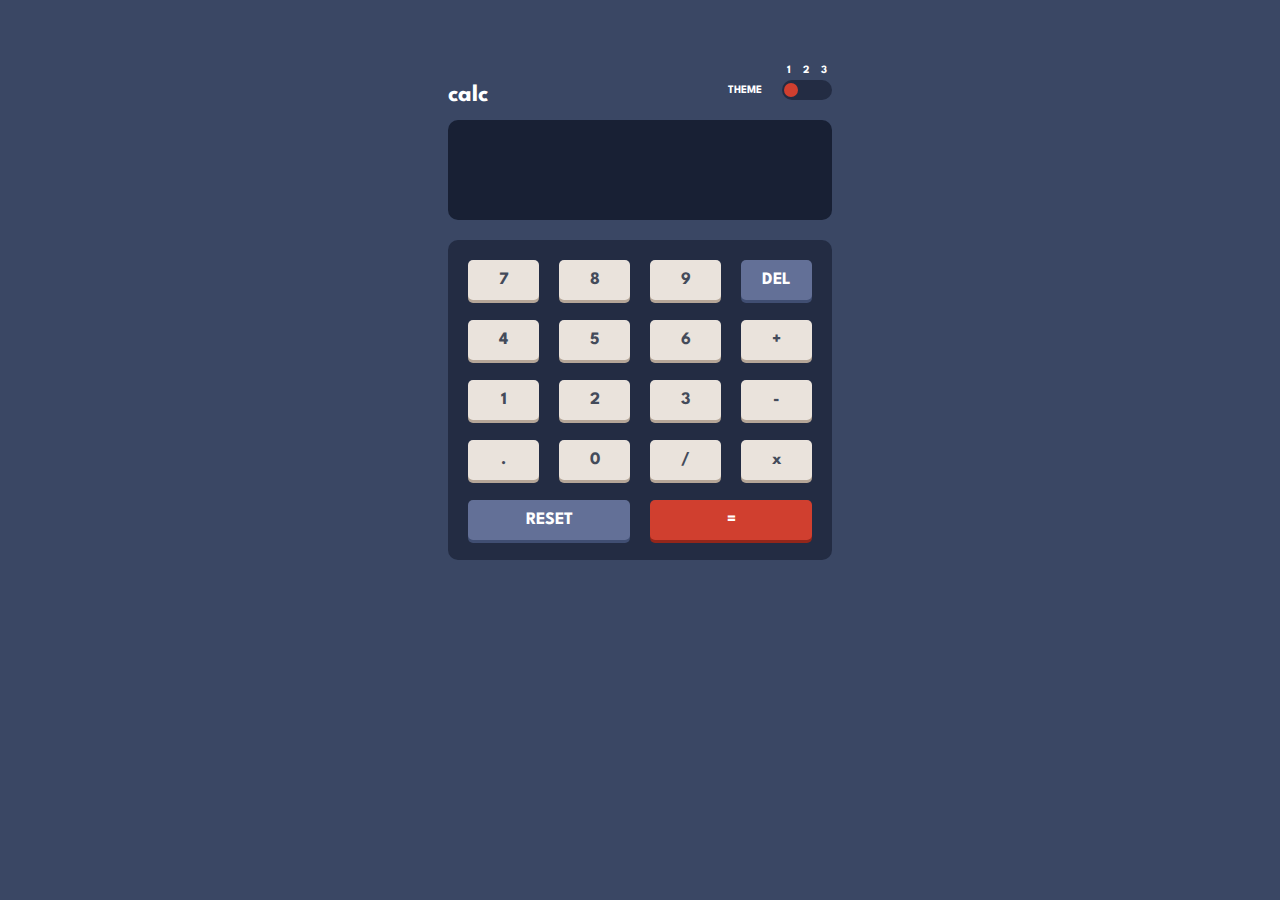
<file: index.html>
<!DOCTYPE html>
<html lang="en">
<head>
  <meta charset="UTF-8">
  <meta name="viewport" content="width=device-width, initial-scale=1.0"> <!-- displays site properly based on user's device -->
  <title>Frontend Mentor | Calculator app</title>
  <link rel="preconnect" href="https://fonts.googleapis.com">
<link rel="preconnect" href="https://fonts.gstatic.com" crossorigin>
<link href="https://fonts.googleapis.com/css2?family=Spartan:wght@100;200;300;400;500;600;700;800;900&display=swap" rel="stylesheet">
<link rel="stylesheet" href="Calculator.css">
</head>
<body>
    <div class="calculator">
        <div class="title-line">
            <h1>calc</h1>
            <div class="theme">
                <div class="numbers">
                    <p>1</p>
                    <p>2</p>
                    <p>3</p>
                </div>
                <div>
                    <h1>THEME</h1>
                    <div class="bar" id="bar">
                        <div class="circle" id="circle"></div>
                    </div>
                </div>
            </div>
        </div>
        <div class="screen">
            <div id="value"></div>
            <div id="result"></div>
        </div>
        <div class="buttons">
            <button class="number">7</button>
            <button class="number">8</button>
            <button class="number">9</button>
            <button class="del">DEL</button>
            <button class="number">4</button>
            <button class="number">5</button>
            <button class="number">6</button>
            <button class="operator">+</button>
            <button class="number">1</button>
            <button class="number">2</button>
            <button class="number">3</button>
            <button class="operator">-</button>
            <button class="dot">.</button>
            <button class="number">0</button>
            <button class="operator">/</button>
            <button class="operator">x</button>
            <button class="reset">RESET</button>
            <button class="equal">=</button>
        </div>
    </div>
    <script src="Calculator.js"></script>
</body>
</html>
</file>
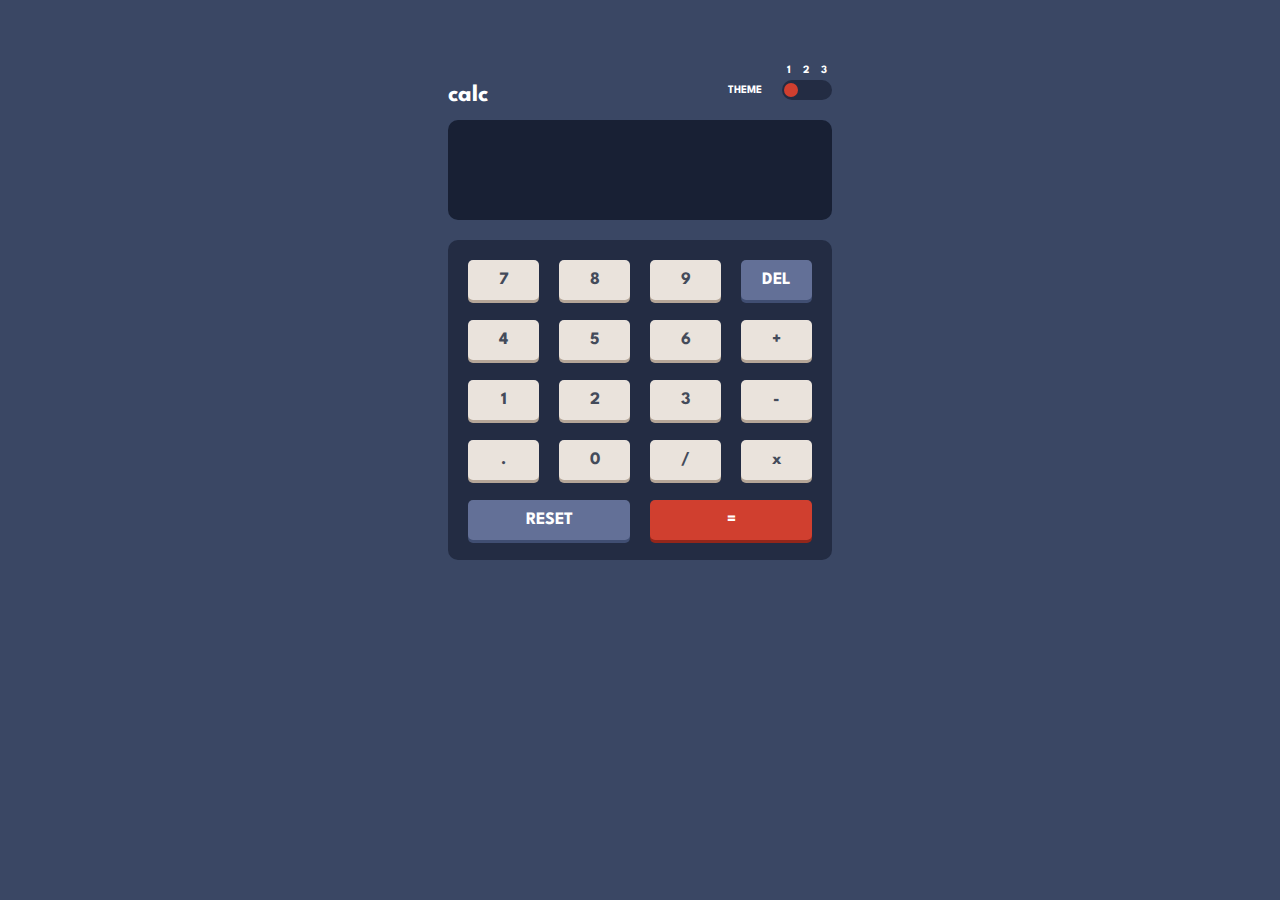
<file: Calculator.html>
<!DOCTYPE html>
<html lang="en">
<head>
  <meta charset="UTF-8">
  <meta name="viewport" content="width=device-width, initial-scale=1.0"> <!-- displays site properly based on user's device -->
  <title>Frontend Mentor | Calculator app</title>
  <link rel="preconnect" href="https://fonts.googleapis.com">
<link rel="preconnect" href="https://fonts.gstatic.com" crossorigin>
<link href="https://fonts.googleapis.com/css2?family=Spartan:wght@100;200;300;400;500;600;700;800;900&display=swap" rel="stylesheet">
<link rel="stylesheet" href="Calculator.css">
</head>
<body>
    <div class="calculator">
        <div class="title-line">
            <h1>calc</h1>
            <div class="theme">
                <div class="numbers">
                    <p>1</p>
                    <p>2</p>
                    <p>3</p>
                </div>
                <div>
                    <h1>THEME</h1>
                    <div class="bar" id="bar">
                        <div class="circle" id="circle"></div>
                    </div>
                </div>
            </div>
        </div>
        <div class="screen">
            <div id="value"></div>
            <div id="result"></div>
        </div>
        <div class="buttons">
            <button class="number">7</button>
            <button class="number">8</button>
            <button class="number">9</button>
            <button class="del">DEL</button>
            <button class="number">4</button>
            <button class="number">5</button>
            <button class="number">6</button>
            <button class="operator">+</button>
            <button class="number">1</button>
            <button class="number">2</button>
            <button class="number">3</button>
            <button class="operator">-</button>
            <button class="dot">.</button>
            <button class="number">0</button>
            <button class="operator">/</button>
            <button class="operator">x</button>
            <button class="reset">RESET</button>
            <button class="equal">=</button>
        </div>
    </div>
    <script src="Calculator.js"></script>
</body>
</html>
</file>
<file: Calculator.css>
body{
    font-family: 'Spartan', sans-serif;
    margin: 0;
    background-color: hsl(222, 26%, 31%);
    color: white;
}

.calculator{
    margin: 100px auto;
    width: 30%;
}

.title-line{
    position: relative;
}

.title-line>h1{
    margin: 0;
    font-weight: bold;
    font-size: 1.5em;
    padding: 0;
    position: absolute;
    left: 0;
    bottom: -6px;
}

.theme{
    position: absolute;
    right: 0;
    bottom: 0;
}

.theme>div:last-child{
    display: flex;
    align-items: center;
}

.theme h1{
    margin: 0;
    font-size: 0.7em;
    font-weight: bold;
    margin-right: 20px;
}

.numbers{
    position: absolute;
    right: 5px;
    top: -15px;
    display: flex;
    justify-content: space-between;
    width: 40px;
    font-weight: bold;
}

.numbers>p{
    font-size: 0.7em;
    margin: 0;
    margin-bottom: 4px;
}

.bar{
    width: 50px;
    height: 20px;
    background-color: hsl(223, 31%, 20%);
    border-radius: 10px;
    position: relative;
}

.circle{
    height: 14px;
    width: 14px;
    border-radius: 50%;
    background-color: hsl(6, 63%, 50%);
    position: absolute;
    top: 3px;
    left: 2px;
}

.circle-middle{
    height: 14px;
    width: 14px;
    border-radius: 50%;
    background-color: hsl(25, 98%, 40%);
    position: absolute;
    top: 3px;
    left: 18px;
}

.circle-right{
    height: 14px;
    width: 14px;
    border-radius: 50%;
    background-color: hsl(176, 100%, 44%);
    position: absolute;
    top: 3px;
    right: 2px;
}

.screen{
    height: 100px;
    background-color: hsl(224, 36%, 15%);
    position: relative;
    bottom: -20px;
    border-radius: 10px;
}

#value{
    position: absolute;
    top: 5px;
    left: 5px;
}

#result{
    position: absolute;
    bottom: 15px;
    right: 10px;
    font-size: 2em;
    font-weight: bold;
}

.buttons{
    background-color: hsl(223, 31%, 20%);
    position: absolute;
    top: 240px;
    width: 30%;
    display: grid;
    grid-template-columns: repeat(4, 1fr);
    column-gap: 20px;
    padding: 20px;
    box-sizing: border-box;
    row-gap: 20px;
    border-radius: 10px;
}

button{
    border-radius: 5px;
    border: none;
    height: 40px;
    background-color: hsl(30, 25%, 89%);
    box-shadow: 0px 3px 0 0 hsl(28, 16%, 65%);
    color: hsl(221, 14%, 31%);
    font-weight: bold;
    font-size: 1.1em;
    font-family: 'Spartan', sans-serif;
}

.reset{
    grid-column-start: 1;
    grid-column-end: 3;
    background-color: hsl(225, 21%, 49%);
    box-shadow: 0px 3px 0 0 hsl(224, 28%, 35%);
    color: white;
}

.equal{
    grid-column-start: 3;
    grid-column-end: 5;
    background-color: hsl(6, 63%, 50%);
    box-shadow: 0px 3px 0 0 hsl(6, 70%, 34%);
    color: white;
}

.del{
    background-color: hsl(225, 21%, 49%);
    box-shadow: 0px 3px 0 0 hsl(224, 28%, 35%);
    color: white;
}

@media only screen and (max-width: 1200px){
    
    .calculator{
        width: 35%;
    }

    .screen{
        width: 100%;
        margin: auto;
    }

    .buttons{
        width: 35%;
    }

}

@media only screen and (max-width: 992px){

    .calculator{
        width: 45%;
    }

    .buttons{
        width: 45%;
    }

}

@media only screen and (max-width: 767px){

    .calculator{
        width: 55%;
    }

    .buttons{
        width: 55%;
    }

}

@media only screen and (max-width: 576px){

    .calculator{
        width: 80%;
    }

    .buttons{
        width: 80%;
    }

}

@media only screen and (max-width: 375px){
    .calculator{
        margin: 20px auto;
        width: 100%;
    }

    .title-line{
        width: 80%;
        margin: 70px auto;
    }

    .screen{
        width: 80%;
        margin: auto;
    }

    .buttons{
        width: 80%;
        margin: 0px auto;
        position: relative;
        top: 100px;
    }
}
</file>
